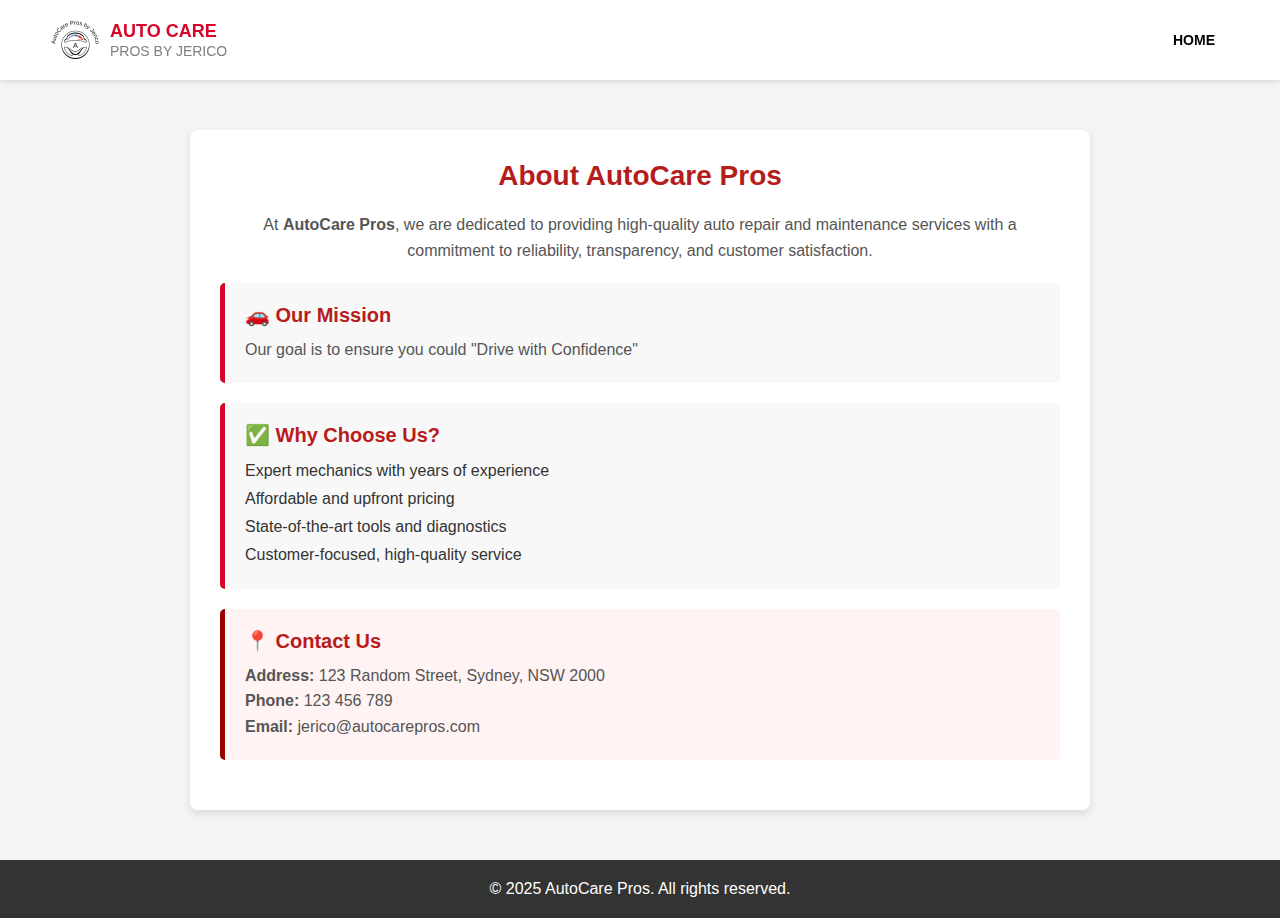
<file: aboutus.html>
<!DOCTYPE html>
<html lang="en">
<head>
    <meta charset="UTF-8">
    <meta name="viewport" content="width=device-width, initial-scale=1.0">
    <title>About Us - AutoCare Pros</title>
    <link rel="stylesheet" href="about-styles.css">
</head>
<body>
    <header>
        <div class="logo">
            <img src="logo.png" alt="Auto Care Logo">
            <div class="brand-text">
                <span class="auto-care">AUTO CARE</span><br>
                <span class="pros">PROS by Jerico</span>
            </div>
        </div>
        <nav>
            <ul>
                <li><a href="index.html">HOME</a></li>
            </ul>
        </nav>
    </header>

    <section class="about-container">
        <div class="about-content">
            <h2>About AutoCare Pros</h2>
            <p>At <strong>AutoCare Pros</strong>, we are dedicated to providing high-quality auto repair and maintenance services with a commitment to reliability, transparency, and customer satisfaction.</p>
            
            <div class="about-box">
                <h3>🚗 Our Mission</h3>
                <p>Our goal is to ensure you could "Drive with Confidence"</p>
            </div>

            <div class="about-box">
                <h3>✅ Why Choose Us?</h3>
                <ul>
                    <li>Expert mechanics with years of experience</li>
                    <li>Affordable and upfront pricing</li>
                    <li>State-of-the-art tools and diagnostics</li>
                    <li>Customer-focused, high-quality service</li>
                </ul>
            </div>

            <div class="about-box contact-info">
                <h3>📍 Contact Us</h3>
                <p><strong>Address:</strong> 123 Random Street, Sydney, NSW 2000</p>
                <p><strong>Phone:</strong> 123 456 789 </p>
                <p><strong>Email:</strong> jerico@autocarepros.com</p>
            </div>
        </div>
    </section>

    <footer>
        <p>&copy; 2025 AutoCare Pros. All rights reserved.</p>
    </footer>
</body>
</html>
</file>
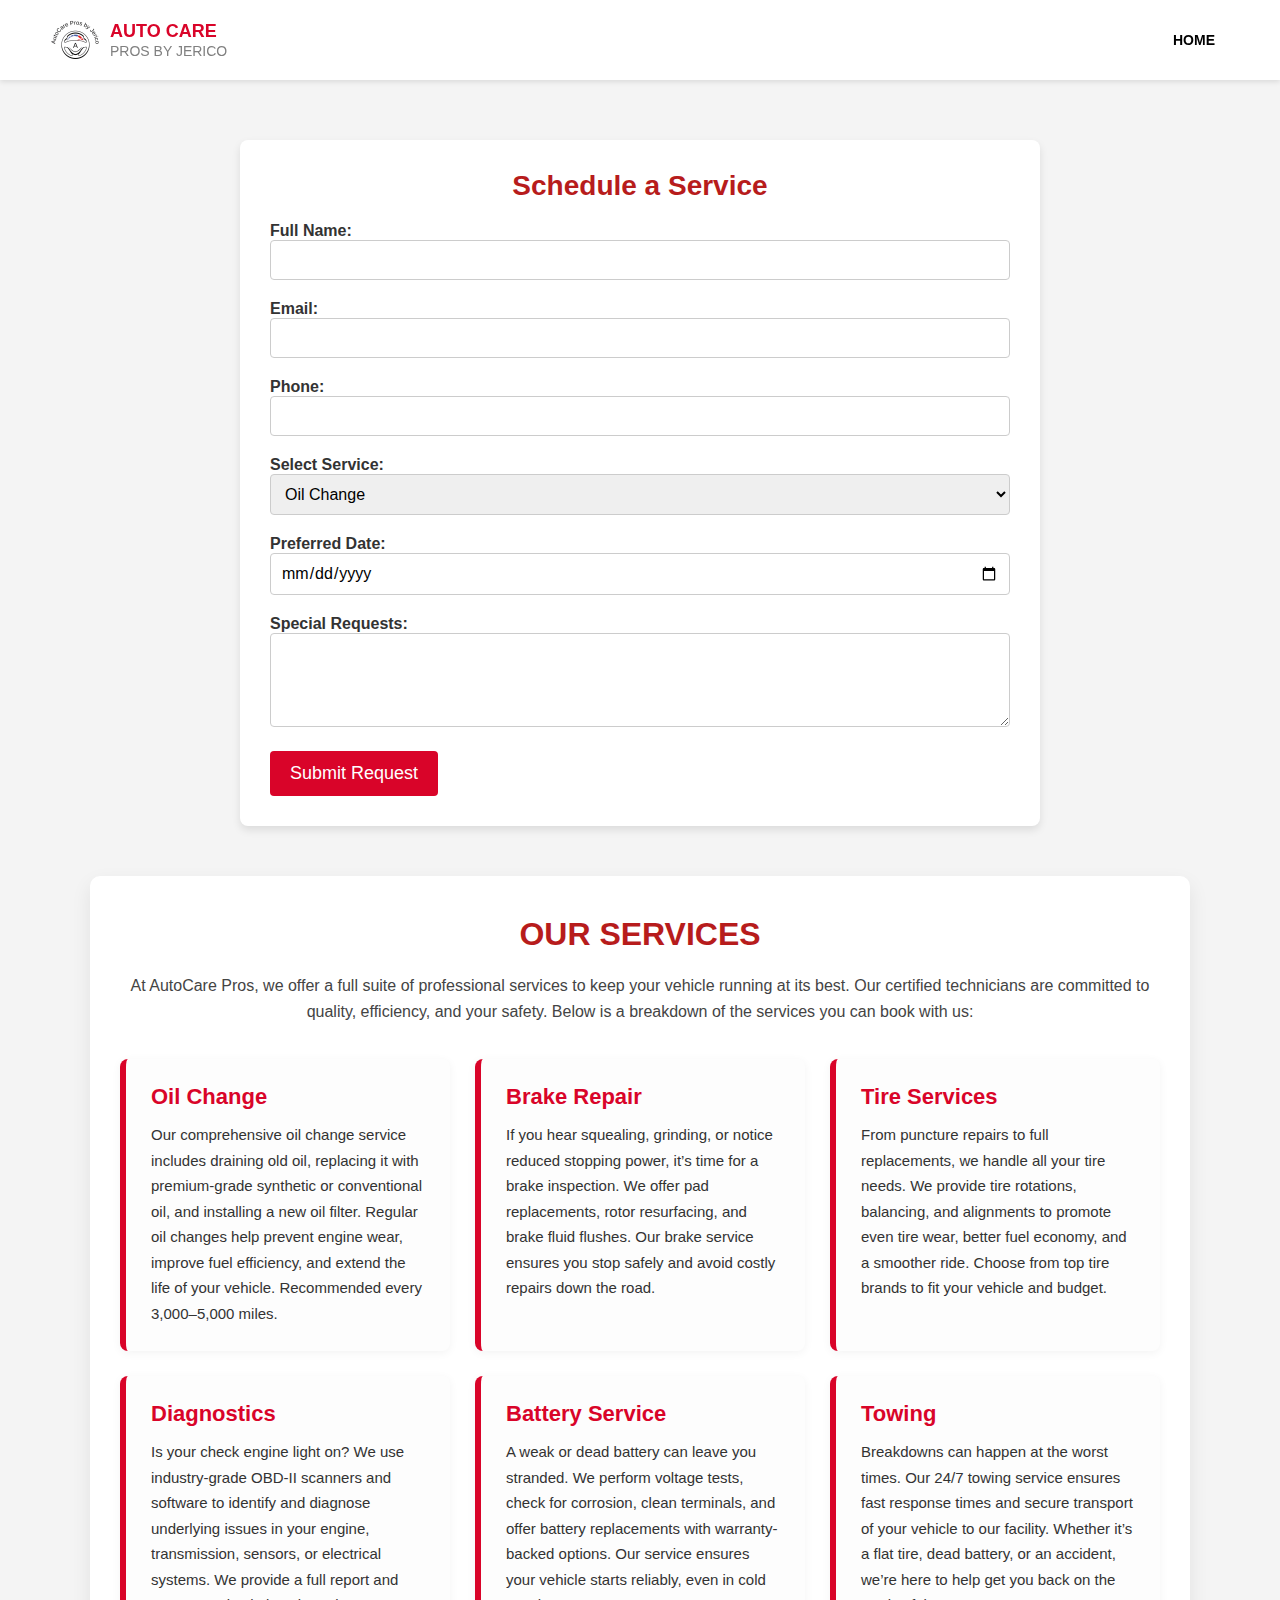
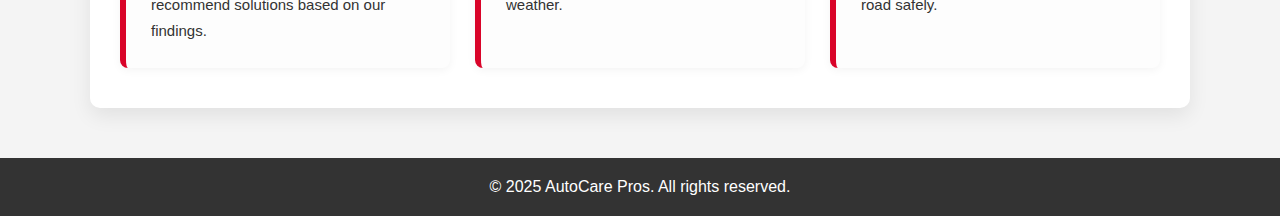
<file: schedule.html>
<!DOCTYPE html>
<html lang="en">
<head>
    <meta charset="UTF-8">
    <meta name="viewport" content="width=device-width, initial-scale=1.0">
    <title>Schedule Service - AutoCare Pros</title>
    <link rel="stylesheet" href="schedule-styles.css">
</head>
<body>
    <header>
        <div class="logo">
            <img src="logo.png" alt="Auto Care Logo">
            <div class="brand-text">
                <span class="auto-care">AUTO CARE</span><br>
                <span class="pros">PROS by Jerico</span>
            </div>
        </div>
        <nav>
            <ul>
                <li><a href="index.html">HOME</a></li>
            </ul>
        </nav>
    </header>
	    <section class="schedule-service">
        <h2>Schedule a Service</h2>
        <form onsubmit="handleSubmit(event)">
            <label for="name">Full Name:</label>
            <input type="text" id="name" name="name" required>

            <label for="email">Email:</label>
            <input type="email" id="email" name="email" required>

            <label for="phone">Phone:</label>
            <input type="tel" id="phone" name="phone" required>

            <label for="service">Select Service:</label>
            <select id="service" name="service" required>
                <option value="oil-change">Oil Change</option>
                <option value="brake-repair">Brake Repair</option>
                <option value="tire-services">Tire Services</option>
                <option value="diagnostics">Diagnostics</option>
                <option value="battery-service">Battery Service</option>
                <option value="towing">Towing</option>
            </select>

            <label for="date">Preferred Date:</label>
            <input type="date" id="date" name="date" required>

            <label for="message">Special Requests:</label>
            <textarea id="message" name="message" rows="4"></textarea>

            <button type="submit">Submit Request</button>
        </form>
    </section>
    <section class="our-services">
    <h2>Our Services</h2>
    <p class="intro-text">At AutoCare Pros, we offer a full suite of professional services to keep your vehicle running at its best. Our certified technicians are committed to quality, efficiency, and your safety. Below is a breakdown of the services you can book with us:</p>
    
    <div class="services-list">
        <div class="service-card">
            <h3>Oil Change</h3>
            <p>Our comprehensive oil change service includes draining old oil, replacing it with premium-grade synthetic or conventional oil, and installing a new oil filter. Regular oil changes help prevent engine wear, improve fuel efficiency, and extend the life of your vehicle. Recommended every 3,000–5,000 miles.</p>
        </div>

        <div class="service-card">
            <h3>Brake Repair</h3>
            <p>If you hear squealing, grinding, or notice reduced stopping power, it’s time for a brake inspection. We offer pad replacements, rotor resurfacing, and brake fluid flushes. Our brake service ensures you stop safely and avoid costly repairs down the road.</p>
        </div>

        <div class="service-card">
            <h3>Tire Services</h3>
            <p>From puncture repairs to full replacements, we handle all your tire needs. We provide tire rotations, balancing, and alignments to promote even tire wear, better fuel economy, and a smoother ride. Choose from top tire brands to fit your vehicle and budget.</p>
        </div>

        <div class="service-card">
            <h3>Diagnostics</h3>
            <p>Is your check engine light on? We use industry-grade OBD-II scanners and software to identify and diagnose underlying issues in your engine, transmission, sensors, or electrical systems. We provide a full report and recommend solutions based on our findings.</p>
        </div>

        <div class="service-card">
            <h3>Battery Service</h3>
            <p>A weak or dead battery can leave you stranded. We perform voltage tests, check for corrosion, clean terminals, and offer battery replacements with warranty-backed options. Our service ensures your vehicle starts reliably, even in cold weather.</p>
        </div>

        <div class="service-card">
            <h3>Towing</h3>
            <p>Breakdowns can happen at the worst times. Our 24/7 towing service ensures fast response times and secure transport of your vehicle to our facility. Whether it’s a flat tire, dead battery, or an accident, we’re here to help get you back on the road safely.</p>
        </div>
    </div>
</section>


    
    <footer>
        <p>&copy; 2025 AutoCare Pros. All rights reserved.</p>
    </footer>

    <script>
        function handleSubmit(event) {
            event.preventDefault();
            alert('Your service request has been submitted! We will contact you shortly.');
            event.target.reset();
        }
    </script>
</body>
</html>
</file>
<file: about-styles.css>
/* Reset & General Styles */
* {
    margin: 0;
    padding: 0;
    box-sizing: border-box;
    font-family: 'Arial', sans-serif;
}

body {
    background-color: #f4f4f4;
    color: #333;
    padding-top: 80px;
}

/* Header */
header {
    display: flex;
    justify-content: space-between;
    align-items: center;
    padding: 15px 50px;
    background: white;
    position: fixed;
    width: 100%;
    top: 0;
    left: 0;
    box-shadow: 0 2px 5px rgba(0, 0, 0, 0.1);
    z-index: 1000;
}

.logo {
    display: flex;
    align-items: center;
}

.logo img {
    height: 50px;
    margin-right: 10px;
}

.brand-text {
    text-transform: uppercase;
}

.auto-care {
    font-size: 18px;
    font-weight: bold;
    color: #d90429;
}

.pros {
    font-size: 14px;
    color: gray;
}

/* Navigation */
nav ul {
    list-style: none;
    display: flex;
    gap: 30px;
}

nav ul li {
    display: inline-block;
}

nav ul li a {
    text-decoration: none;
    color: black;
    font-weight: bold;
    font-size: 14px;
    padding: 10px 15px;
    border-radius: 5px;
    transition: background-color 0.3s;
}

nav ul li a.active {
    color: #d90429;
}

nav ul li a:hover {
    background: rgba(0, 0, 0, 0.1);
}

/* About Section */
.about-container {
    max-width: 900px;
    margin: 50px auto;
    background: white;
    padding: 30px;
    border-radius: 8px;
    box-shadow: 0 4px 8px rgba(0, 0, 0, 0.1);
    text-align: center;
}

.about-content h2 {
    font-size: 28px;
    color: #B71C1C;
    margin-bottom: 20px;
}

.about-content p {
    font-size: 16px;
    line-height: 1.6;
    color: #555;
}

.about-box {
    background: #f8f8f8;
    padding: 20px;
    margin: 20px 0;
    border-left: 5px solid #d90429;
    border-radius: 5px;
    text-align: left;
}

.about-box h3 {
    font-size: 20px;
    color: #B71C1C;
    margin-bottom: 10px;
}

.about-box ul {
    list-style-type: none;
    padding-left: 0;
}

.about-box ul li {
    padding: 5px 0;
}

/* Contact Info */
.contact-info {
    background: #fff3f3;
    border-left: 5px solid #900;
}

/* Footer */
footer {
    text-align: center;
    padding: 20px;
    background: #333;
    color: white;
    margin-top: 30px;
}
</file>
<file: schedule-styles.css>
/* Reset Styles */
* {
    margin: 0;
    padding: 0;
    box-sizing: border-box;
    font-family: Arial, sans-serif;
}

/* Body */
body {
    background-color: #f4f4f4;
    color: #333;
    padding-top: 100px; /* Adjusted for fixed header */
}

/* Header */
header {
    display: flex;
    justify-content: space-between;
    align-items: center;
    padding: 15px 50px;
    background: white;
    position: fixed;
    width: 100%;
    top: 0;
    left: 0;
    box-shadow: 0 2px 5px rgba(0, 0, 0, 0.1);
    z-index: 1000;
}

/* Logo & Branding */
.logo {
    display: flex;
    align-items: center;
}

.logo img {
    height: 50px;
    margin-right: 10px;
}

.brand-text {
    text-transform: uppercase;
}

.auto-care {
    font-size: 18px;
    font-weight: bold;
    color: #d90429;
}

.pros {
    font-size: 14px;
    color: gray;
}

/* Navigation */
nav ul {
    list-style: none;
    display: flex;
    gap: 30px;
}

nav ul li {
    display: inline-block;
}

nav ul li a {
    text-decoration: none;
    color: black;
    font-weight: bold;
    font-size: 14px;
    padding: 10px 15px;
    border-radius: 5px;
}

nav ul li a.active {
    font-weight: bold;
    color: #FF6347; /* Highlight color */
}

nav ul li a:hover {
    background: rgba(0, 0, 0, 0.1); /* Optional hover effect */
}

/* Schedule Service Section */
.schedule-service {
    background-color: white;
    max-width: 800px;
    margin: 40px auto;
    padding: 30px;
    border-radius: 8px;
    box-shadow: 0 4px 8px rgba(0, 0, 0, 0.1);
}

.schedule-service h2 {
    font-size: 28px;
    text-align: center;
    margin-bottom: 20px;
    color: #B71C1C;
}

.schedule-service label {
    font-size: 16px;
    margin-bottom: 8px;
    font-weight: bold;
}

.schedule-service input,
.schedule-service select,
.schedule-service textarea {
    padding: 10px;
    margin-bottom: 20px;
    border: 1px solid #ccc;
    border-radius: 4px;
    font-size: 16px;
    width: 100%;
}

.schedule-service textarea {
    resize: vertical;
}

.schedule-service button {
    background-color: #4CAF50;
    color: white;
    padding: 12px 20px;
    font-size: 18px;
    border: none;
    border-radius: 4px;
    cursor: pointer;
    transition: background-color 0.3s;
}

.schedule-service button:hover {
    background-color: #45a049;
}

/* Footer */
footer {
    text-align: center;
    padding: 20px;
    background: #333;
    color: white;
    position: relative;
    bottom: 0;
    width: 100%;
}

/* Responsive Design */
@media (max-width: 768px) {
    .schedule-service {
        margin: 20px;
        padding: 20px;
    }

    .schedule-service h2 {
        font-size: 24px;
    }
}

/* Services Button */
.schedule-service button {
    background-color: #d90429; /* Red theme */
    color: white;
    padding: 12px 20px;
    font-size: 18px;
    border: none;
    border-radius: 4px;
    cursor: pointer;
    transition: background-color 0.3s;
}

.schedule-service button:hover {
    background-color: #b80323; /* Darker red on hover */
}

/* Our Services Section */
.our-services {
    background-color: #fff;
    max-width: 1100px;
    margin: 50px auto;
    padding: 40px 30px;
    border-radius: 10px;
    box-shadow: 0 8px 20px rgba(0, 0, 0, 0.08);
}

.our-services h2 {
    font-size: 32px;
    color: #B71C1C;
    text-align: center;
    margin-bottom: 20px;
    text-transform: uppercase;
}

.our-services .intro-text {
    font-size: 16px;
    color: #444;
    text-align: center;
    margin-bottom: 35px;
    line-height: 1.6;
}

.services-list {
    display: grid;
    grid-template-columns: repeat(auto-fit, minmax(280px, 1fr));
    gap: 25px;
}

.service-card {
    background-color: #fdfdfd;
    border-left: 6px solid #d90429;
    padding: 25px;
    border-radius: 8px;
    box-shadow: 0 2px 10px rgba(0, 0, 0, 0.05);
    transition: transform 0.3s ease, box-shadow 0.3s ease;
}

.service-card:hover {
    transform: translateY(-5px);
    box-shadow: 0 8px 16px rgba(0, 0, 0, 0.12);
}

.service-card h3 {
    font-size: 22px;
    color: #d90429;
    margin-bottom: 12px;
}

.service-card p {
    font-size: 15px;
    color: #333;
    line-height: 1.7;
}
</file>
